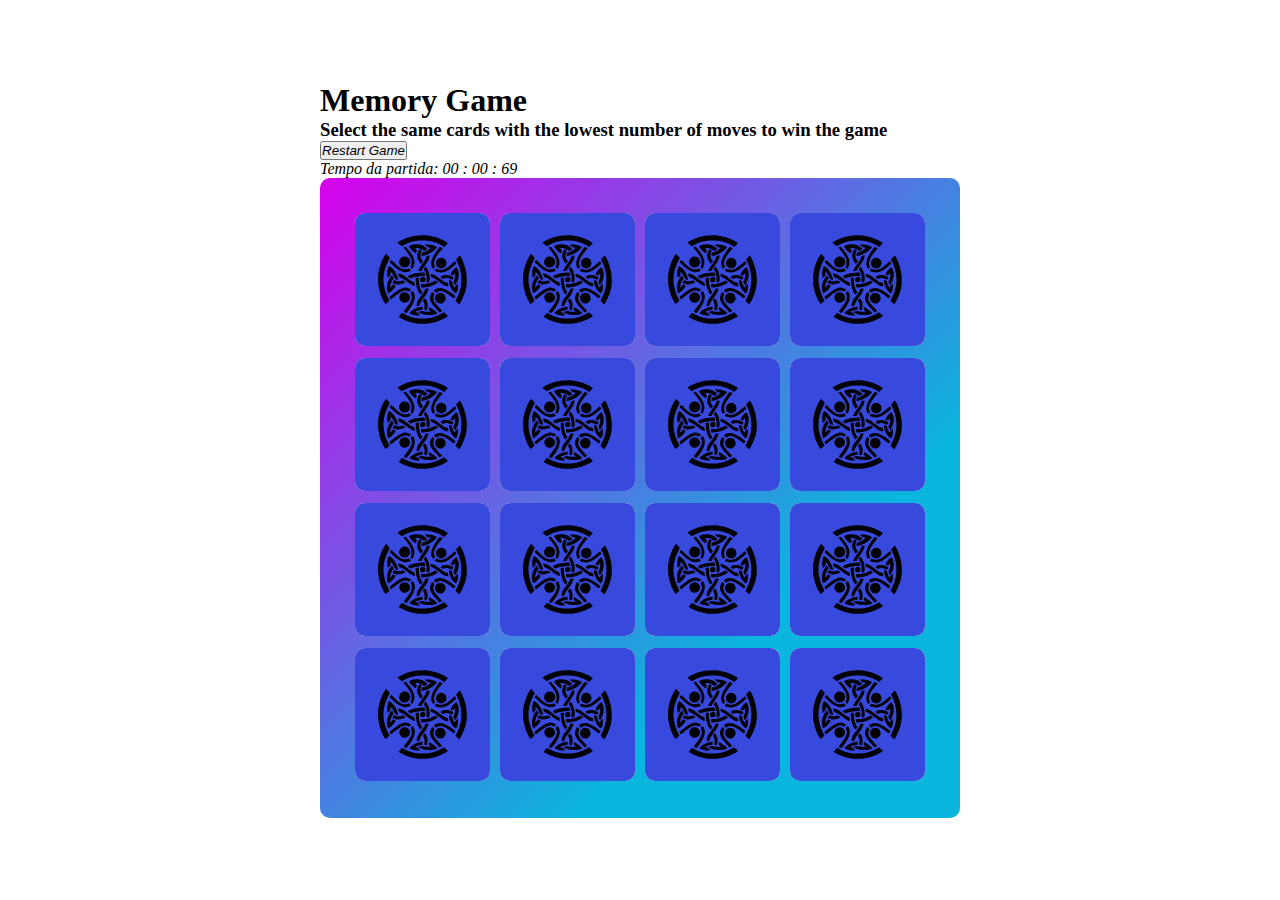
<file: src/index.html>
<!DOCTYPE html>
<html lang="en">

<head>
  <meta charset="UTF-8">
  <meta name="viewport" content="width=device-width, initial-scale=1.0">
  <meta http-equiv="X-UA-Compatible" content="ie=edge">
  <!-- Style -->
  <link rel="stylesheet" href="https://stackpath.bootstrapcdn.com/bootstrap/4.1.3/css/bootstrap.min.css" integrity="sha384-MCw98/SFnGE8fJT3GXwEOngsV7Zt27NXFoaoApmYm81iuXoPkFOJwJ8ERdknLPMO"
    crossorigin="anonymous">
  <link rel="stylesheet" href="https://use.fontawesome.com/releases/v5.6.3/css/all.css" integrity="sha384-UHRtZLI+pbxtHCWp1t77Bi1L4ZtiqrqD80Kn4Z8NTSRyMA2Fd33n5dQ8lWUE00s/"
    crossorigin="anonymous">
  <link rel="stylesheet" href="css/style.css">

  <title>Memory Game</title>
</head>

<body>

  <div class="container">
    <div id="header" class="row mb-4">
      <h1>Memory Game</h1>
      <h3>Select the same cards with the lowest number of moves to win the game</h3>
      <div class="row">
        <button type="button" class="btn btn-primary ml-3" onclick="reloadPage()">
          <i class="fas fa-redo"> Restart Game</i>
        </button>
      </div>
    </div>

    <div id="status" class="row mb-4">
      <div id="stopwatch" class="col-6">
        <i class="fas fa-clock">
          Tempo da partida:
          <span id="minutesId">00</span>
          <span id="secondsId">: 00</span>
          <span id="thousandthsId">: 00</span>
        </i>
      </div>
      <div id="movementsCounter" class="col-6">
        <div id="movementsStars">
          <i class="fa fa-star star1" aria-hidden="true"></i>
          <i class="fa fa-star star2" aria-hidden="true"></i>
          <i class="fa fa-star star3" aria-hidden="true"></i>
        </div>
        <div id="movements"></div>
      </div>
    </div>

    <!-- Game Body -->
    <div id="cardboard">
      <script type="text/javascript" src="js/rendering.js"></script>
    </div>

    <div id="modalFinalization"></div>

    <!-- imports -->
    <script type="text/javascript" src="js/main.js"></script>
    <script type="text/javascript" src="js/clock.js"></script>

    <script src="https://ajax.googleapis.com/ajax/libs/jquery/3.3.1/jquery.min.js"></script>
    <script src="https://cdnjs.cloudflare.com/ajax/libs/popper.js/1.14.3/umd/popper.min.js"></script>
    <script src="https://maxcdn.bootstrapcdn.com/bootstrap/4.1.3/js/bootstrap.min.js"></script>

</body>

</html>
</file>
<file: src/css/style.css>
* {
  padding: 0;
  margin: 0;
  box-sizing: border-box;
}

body {
  height: 100vh;
  display: flex;
}

.container {
  margin: auto;
}

/* header */

#header {
  display: block;
}

/* game body */

#cardboard {
  padding: 30px;
  border-radius: 10px;
  width: 640px;
  height: 640px;
  margin: auto;
  display: flex;
  flex-wrap: wrap;
  background: linear-gradient(135deg, rgba(215,0,235,1) 0%, rgba(212,3,235,1) 1%, rgba(10,182,221,1) 70%, rgba(10,182,221,1) 100%);
}

.memory-card {
  width: calc(25% - 10px);
  height: 23%;
  margin: 5px;
  transform-style: preserve-3d;
  transition: 0.3s;
  position: relative;
}

.memory-card:active {
  transform: scale(0.95);
}

.memory-card.flip {
  transform: rotateY(180deg);
}

.front-face,
.back-face {
  width: 100%;
  height: 100%;
  padding: 20px;
  border-radius: 10px;
  background-color: blanchedalmond;
  position: absolute;
}

.front-face {
  transform: rotateY(180deg);
}

.back-face {
  background-color: rgb(56, 73, 221);
}

.borderCorrect {
  border-radius: 13px;
  border-width: medium;
  border-style: solid;
  border-color: green;
}

.borderError {
  border-radius: 13px;
  border-width: medium;
  border-style: solid;
  border-color: red;
}
</file>
